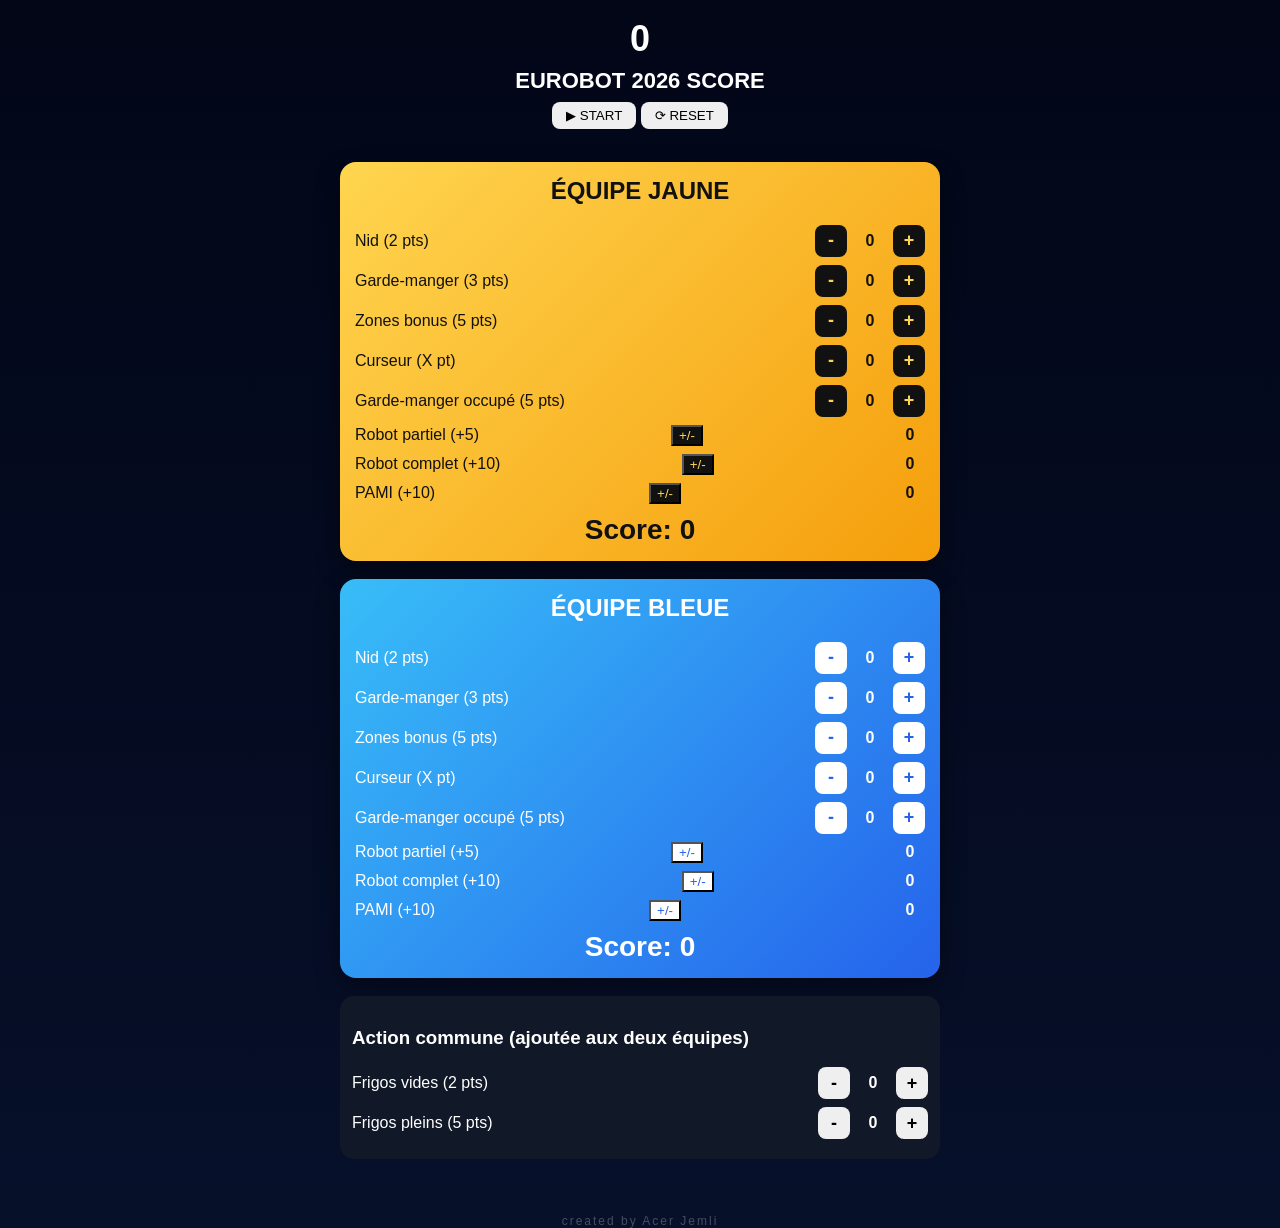
<file: index.html>
<!DOCTYPE html>
<html lang="fr">
<head>
<meta charset="UTF-8">
<meta name="viewport" content="width=device-width, initial-scale=1.0">
<title>Eurobot 2026 Score</title>

<link rel="stylesheet" href="style.css">
</head>

<body>

<header>
    <div id="timer">0</div>
    <div style="font-size:22px;">EUROBOT 2026 SCORE</div>
    <div>
        <button onclick="startTimer()">▶ START</button>
        <button onclick="resetTimer()">⟳ RESET</button>
    </div>
</header>

<div class="container">

<div class="team yellow">
<h2>ÉQUIPE JAUNE</h2>
<div id="yellowFields"></div>
<div class="score">Score: <span id="scoreY">0</span></div>
</div>

<div class="team blue">
<h2>ÉQUIPE BLEUE</h2>
<div id="blueFields"></div>
<div class="score">Score: <span id="scoreB">0</span></div>
</div>

<div class="common">
<h3>Action commune (ajoutée aux deux équipes)</h3>
<div id="commonFields"></div>
</div>

<div id="winner"></div>

</div>

<div class="signature">
created by Acer Jemli
</div>

<script src="script.js"></script>

</body>
</html>
</file>
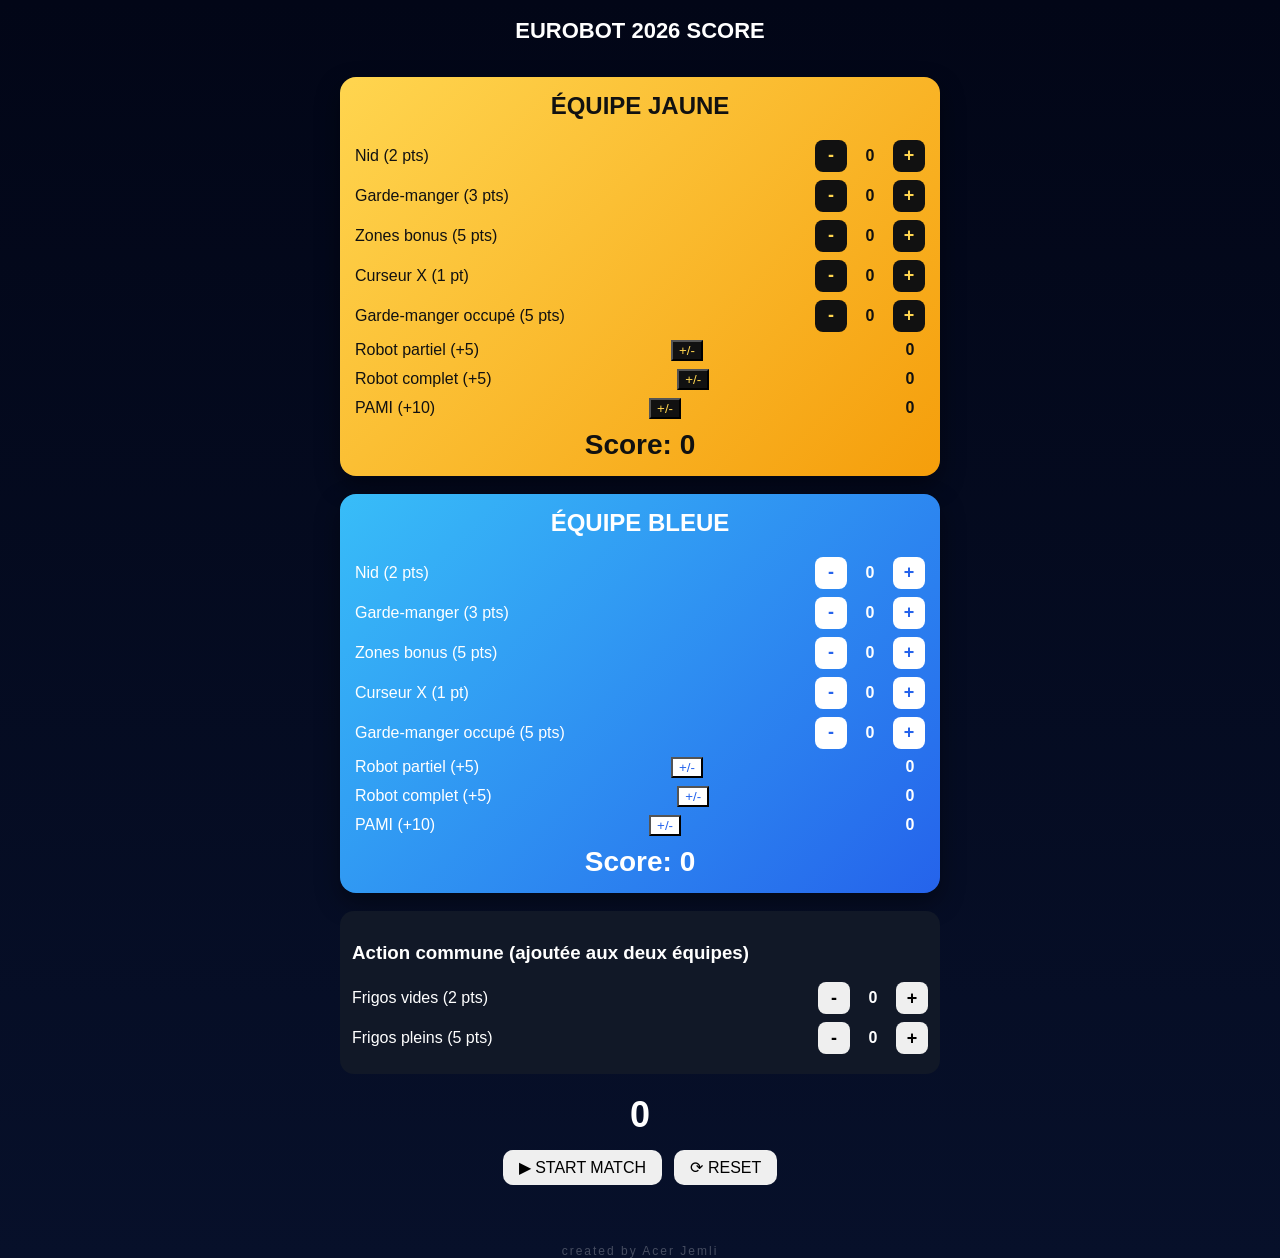
<file: eurobo.html>
<!DOCTYPE html>
<html lang="fr">
<head>
<meta charset="UTF-8">
<meta name="viewport" content="width=device-width, initial-scale=1.0">
<title>Eurobot 2026 Score</title>

<style>
body{
    margin:0;
    font-family:Arial, sans-serif;
    background:linear-gradient(180deg,#020617,#07102a);
    color:white;
}

header{
    text-align:center;
    padding:18px;
    font-size:22px;
    font-weight:bold;
}

.container{
    padding:15px;
    max-width:600px;
    margin:auto;
}

.team{
    border-radius:16px;
    padding:15px;
    margin-bottom:18px;
    box-shadow:0 10px 25px rgba(0,0,0,.4);
}

.yellow{
    background:linear-gradient(135deg,#ffd54f,#f59e0b);
    color:#111;
}

.blue{
    background:linear-gradient(135deg,#38bdf8,#2563eb);
}

.team h2{
    text-align:center;
    margin-top:0;
}

.row{
    display:flex;
    justify-content:space-between;
    align-items:center;
    margin:8px 0;
}

.control{
    display:flex;
    align-items:center;
    gap:8px;
}

.control button{
    width:32px;
    height:32px;
    border:none;
    border-radius:8px;
    font-size:18px;
    font-weight:bold;
    cursor:pointer;
}

.yellow button{ background:#111; color:#ffd54f;}
.blue button{ background:white; color:#2563eb;}

.value{
    width:30px;
    text-align:center;
    font-weight:bold;
}

.score{
    font-size:28px;
    text-align:center;
    margin-top:10px;
    font-weight:bold;
}

#winner{
    text-align:center;
    font-size:26px;
    margin-top:10px;
    font-weight:bold;
}

.common{
    background:#111827;
    padding:12px;
    border-radius:14px;
}

/* TIMER */
.timerBox{
    text-align:center;
    margin-top:20px;
}

#timer{
    font-size:36px;
    font-weight:bold;
    margin-bottom:10px;
}

.timerBox button{
    padding:8px 16px;
    border-radius:10px;
    border:none;
    font-size:16px;
    cursor:pointer;
    margin:4px;
}

/* SIGNATURE */
.signature{
    text-align:center;
    margin-top:30px;
    font-size:12px;
    opacity:0.25;
    letter-spacing:2px;
    transition:0.3s;
}

.signature:hover{
    opacity:0.6;
}
</style>
</head>

<body>

<header>EUROBOT 2026 SCORE</header>

<div class="container">

<div class="team yellow">
<h2>ÉQUIPE JAUNE</h2>
<div id="yellowFields"></div>
<div class="score">Score: <span id="scoreY">0</span></div>
</div>

<div class="team blue">
<h2>ÉQUIPE BLEUE</h2>
<div id="blueFields"></div>
<div class="score">Score: <span id="scoreB">0</span></div>
</div>

<div class="common">
<h3>Action commune (ajoutée aux deux équipes)</h3>
<div id="commonFields"></div>
</div>

<!-- TIMER -->
<div class="timerBox">
    <div id="timer">0</div>
    <button onclick="startTimer()">▶ START MATCH</button>
    <button onclick="resetTimer()">⟳ RESET</button>
</div>

<div id="winner"></div>

</div>

<!-- Signature -->
<div class="signature">
    created by Acer Jemli
</div>

<script>
const fields = [
    {id:"nid", label:"Nid (2 pts)", pts:2},
    {id:"gm", label:"Garde-manger (3 pts)", pts:3},
    {id:"bonus", label:"Zones bonus (5 pts)", pts:5},
    {id:"cursor", label:"Curseur X (1 pt)", pts:1},
    {id:"occ", label:"Garde-manger occupé (5 pts)", pts:5}
];

const checkFields = [
    {id:"part", label:"Robot partiel (+5)", pts:5},
    {id:"comp", label:"Robot complet (+5)", pts:5},
    {id:"pami", label:"PAMI (+10)", pts:10}
];

const commonFields = [
    {id:"frigoV", label:"Frigos vides (2 pts)", pts:2},
    {id:"frigoP", label:"Frigos pleins (5 pts)", pts:5}
];

function createControls(container, prefix){
    fields.forEach(f=>{
        container.innerHTML += `
        <div class="row">
            ${f.label}
            <div class="control">
                <button onclick="change('${prefix}_${f.id}',-1)">-</button>
                <div class="value" id="${prefix}_${f.id}">0</div>
                <button onclick="change('${prefix}_${f.id}',1)">+</button>
            </div>
        </div>`;
    });

    checkFields.forEach(f=>{
        container.innerHTML += `
        <div class="row">
            ${f.label}
            <button onclick="toggle('${prefix}_${f.id}')">+/-</button>
            <div class="value" id="${prefix}_${f.id}">0</div>
        </div>`;
    });
}

function createCommon(container){
    commonFields.forEach(f=>{
        container.innerHTML += `
        <div class="row">
            ${f.label}
            <div class="control">
                <button onclick="change('${f.id}',-1)">-</button>
                <div class="value" id="${f.id}">0</div>
                <button onclick="change('${f.id}',1)">+</button>
            </div>
        </div>`;
    });
}

createControls(document.getElementById("yellowFields"),"y");
createControls(document.getElementById("blueFields"),"b");
createCommon(document.getElementById("commonFields"));

function change(id,delta){
    let el=document.getElementById(id);
    let v=parseInt(el.innerText);
    v+=delta;
    if(v<0) v=0;
    el.innerText=v;
    calc();
}

function toggle(id){
    let el=document.getElementById(id);
    el.innerText = el.innerText=="0" ? "1" : "0";
    calc();
}

function teamScore(prefix){
    let s=0;

    fields.forEach(f=>{
        s += parseInt(document.getElementById(prefix+"_"+f.id).innerText)*f.pts;
    });

    checkFields.forEach(f=>{
        if(parseInt(document.getElementById(prefix+"_"+f.id).innerText)==1)
            s+=f.pts;
    });

    let common=0;
    commonFields.forEach(f=>{
        common+=parseInt(document.getElementById(f.id).innerText)*f.pts;
    });

    return s+common;
}

function calc(){
    let y=teamScore("y");
    let b=teamScore("b");

    document.getElementById("scoreY").innerText=y;
    document.getElementById("scoreB").innerText=b;

    if(y>b) document.getElementById("winner").innerText="Victoire JAUNE 🟡";
    else if(b>y) document.getElementById("winner").innerText="Victoire BLEUE 🔵";
    else document.getElementById("winner").innerText="ÉGALITÉ";
}

/* TIMER 0 → 100 */

let time = 0;
let timerInterval = null;

function startTimer(){
    if(timerInterval !== null) return;

    timerInterval = setInterval(()=>{
        time++;
        document.getElementById("timer").innerText = time;

        if(time >= 100){
            clearInterval(timerInterval);
            timerInterval = null;
            document.getElementById("timer").innerText = "FIN ⏰";
        }
    },1000);
}

function resetTimer(){
    clearInterval(timerInterval);
    timerInterval = null;
    time = 0;
    document.getElementById("timer").innerText = time;
}
</script>

</body>
</html>
</file>
<file: style.css>
body{
    margin:0;
    font-family:Arial, sans-serif;
    background:linear-gradient(180deg,#020617,#07102a);
    color:white;
}

header{
    text-align:center;
    padding:18px;
    font-weight:bold;
    display:flex;
    flex-direction:column;
    align-items:center;
    gap:8px;
}

.container{
    padding:15px;
    max-width:600px;
    margin:auto;
}

.team{
    border-radius:16px;
    padding:15px;
    margin-bottom:18px;
    box-shadow:0 10px 25px rgba(0,0,0,.4);
}

.yellow{
    background:linear-gradient(135deg,#ffd54f,#f59e0b);
    color:#111;
}

.blue{
    background:linear-gradient(135deg,#38bdf8,#2563eb);
}

.team h2{
    text-align:center;
    margin-top:0;
}

.row{
    display:flex;
    justify-content:space-between;
    align-items:center;
    margin:8px 0;
}

.control{
    display:flex;
    align-items:center;
    gap:8px;
}

.control button{
    width:32px;
    height:32px;
    border:none;
    border-radius:8px;
    font-size:18px;
    font-weight:bold;
    cursor:pointer;
}

.yellow button{ background:#111; color:#ffd54f;}
.blue button{ background:white; color:#2563eb;}

.value{
    width:30px;
    text-align:center;
    font-weight:bold;
}

.score{
    font-size:28px;
    text-align:center;
    margin-top:10px;
    font-weight:bold;
}

#winner{
    text-align:center;
    font-size:26px;
    margin-top:10px;
    font-weight:bold;
}

.common{
    background:#111827;
    padding:12px;
    border-radius:14px;
}

#timer{
    font-size:36px;
    font-weight:bold;
}

header button{
    padding:6px 14px;
    border-radius:8px;
    border:none;
    cursor:pointer;
}

.signature{
    text-align:center;
    margin-top:30px;
    font-size:12px;
    opacity:0.25;
    letter-spacing:2px;
    transition:0.3s;
}

.signature:hover{
    opacity:0.6;
}
</file>
